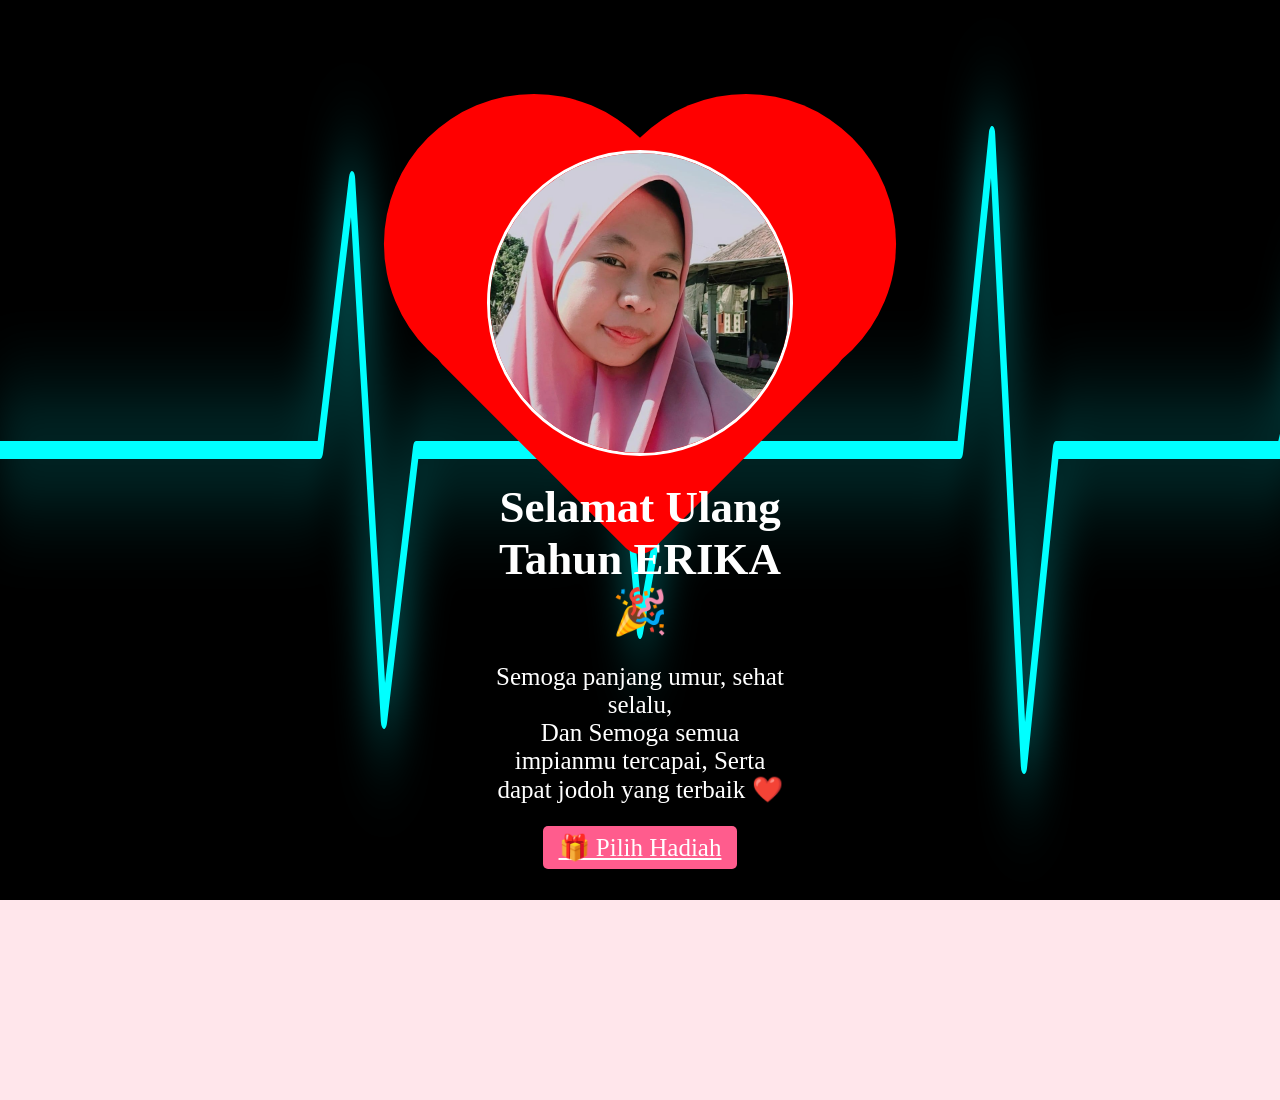
<file: index.html>
<!DOCTYPE html>
<html lang="id">
<head>
<meta charset="UTF-8">
<title>Ucapan Ulang Tahun</title>
<link rel="stylesheet" href="style.css">
</head>
<body>

<!-- ECG Background -->
<div class="ecg-background">
  <svg class="ecg-svg" viewBox="0 0 800 100" preserveAspectRatio="none">
    <polyline class="ecg-line" points="
      0,50
      100,50 110,20 120,80 130,50
      180,50 190,30 200,70 210,50
      300,50 310,15 320,85 330,50
      400,50 410,35 420,65 430,50
      500,50 510,20 520,80 530,50
      600,50 610,30 620,70 630,50
      800,50
    "></polyline>
  </svg>
</div>

<div class="card">
    <!-- Hati berdetak -->
    <div class="heart"></div>

    <!-- Foto bulat di tengah hati -->
    <div class="photo-container">
        <img src="images/erika.jpeg" alt="Foto">
    </div>

    <!-- Teks & animasi balon/hati kecil -->
    <div class="text">
        <h2>Selamat Ulang Tahun ERIKA🎉</h2>
        <p>Semoga panjang umur, sehat selalu,<br> Dan Semoga semua impianmu tercapai, Serta dapat jodoh yang terbaik ❤️</p>

        <!-- Balon -->
        <div class="balloon" style="left:5%; animation-duration:8s;"></div>
        <div class="balloon" style="left:15%; animation-duration:9s;"></div>
        <div class="balloon" style="left:25%; animation-duration:7s;"></div>
        <div class="balloon" style="left:35%; animation-duration:10s;"></div>
        <div class="balloon" style="left:45%; animation-duration:8.5s;"></div>
        <div class="balloon" style="left:55%; animation-duration:9.5s;"></div>
        <div class="balloon" style="left:65%; animation-duration:7.5s;"></div>
        <div class="balloon" style="left:75%; animation-duration:11s;"></div>
        <div class="balloon" style="left:85%; animation-duration:8s;"></div>
        <div class="balloon" style="left:95%; animation-duration:9s;"></div>

        <!-- Hati kecil -->
        <div class="small-heart" style="left:10%; animation-duration:6s;"></div>
        <div class="small-heart" style="left:20%; animation-duration:7s;"></div>
        <div class="small-heart" style="left:30%; animation-duration:6.5s;"></div>
        <div class="small-heart" style="left:40%; animation-duration:8s;"></div>
        <div class="small-heart" style="left:50%; animation-duration:7.5s;"></div>
        <div class="small-heart" style="left:60%; animation-duration:8s;"></div>
        <div class="small-heart" style="left:70%; animation-duration:7s;"></div>
        <div class="small-heart" style="left:80%; animation-duration:6.5s;"></div>
        <div class="small-heart" style="left:90%; animation-duration:8.5s;"></div>

        <!-- Tombol hadiah -->
        <a href="asset/hadiah.html" class="gift-button">🎁 Pilih Hadiah</a>
    </div> <!-- Tutup .text -->
</div> <!-- Tutup .card -->

<!-- Modal hadiah -->
<div id="gift-modal">
  <div class="gift-content">
    <span class="close-btn">&times;</span>
    <iframe src="asset/hadiah.html" frameborder="0"></iframe>
  </div>
</div>


  <audio id="bg-music" loop>
  <source src="images/lagu.mp3" type="audio/mpeg">
</audio>

<script>
  document.addEventListener("click", function () {
    const music = document.getElementById("bg-music");
    music.play();
  }, { once: true });
</script>

<script src="script.js"></script>
</body>
</html>
</file>
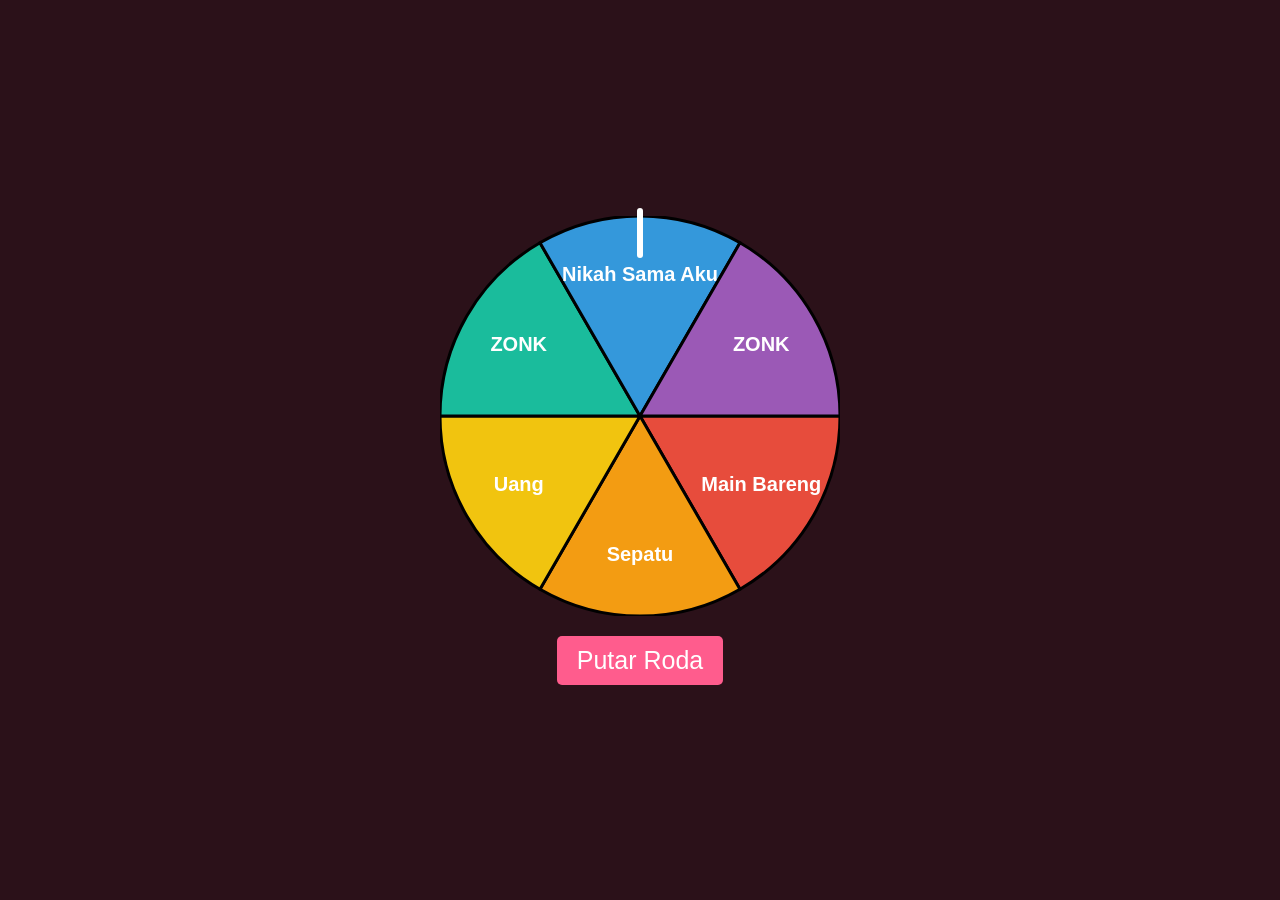
<file: asset/hadiah.html>
<!DOCTYPE html>
<html lang="id">
<head>
<meta charset="UTF-8">
<title>Roda Hadiah Selalu Tas</title>
<style>
body {
  margin: 0;
  background: #2b1119;
  display: flex;
  flex-direction: column;
  justify-content: center;
  align-items: center;
  height: 100vh;
  font-family: Arial, sans-serif;
}

.wheel-container {
  position: relative;
  width: 400px;
  height: 400px;
}

#wheel {
  width: 100%;
  height: 100%;
  transform: rotate(0deg);
  transition: transform 4s cubic-bezier(0.33,1,0.68,1);
}

.pointer {
  position: absolute;
  top: -8px;
  left: 50%;
  width: 6px;
  height: 50px;
  background: #fff;
  transform: translateX(-50%);
  z-index: 10;
  border-radius: 3px;
}

button {
  margin-top: 20px;
  font-size: 25px;
  padding: 10px 20px;
  background: #ff5c8d;
  color: #fff;
  border: none;
  border-radius: 5px;
  cursor: pointer;
}
button:hover { background: #d6336c; }

/* POPUP */
#popup {
  display: none;
  position: fixed;
  top:0; left:0;
  width: 100%;
  height: 100%;
  background: rgba(0,0,0,0.7);
  justify-content: center;
  align-items: center;
}

#popup .content {
  background: white;
  padding: 20px;
  border-radius: 10px;
  text-align: center;
  position: relative;
}

#popup .buttons {
  margin-top: 20px;
  position: relative;
  height: 60px;
}

#popup button#accept {
  padding: 10px 20px;
  margin-right: 20px;
  cursor: pointer;
}

#popup button#cancel {
  padding: 10px 20px;
  cursor: pointer;
  position: absolute;
}
</style>
</head>
<body>

<div class="wheel-container">
  <div class="pointer"></div>
  <svg id="wheel" viewBox="0 0 400 400">
    <g id="segments"></g>
  </svg>
</div>

<button onclick="spinWheel()">Putar Roda</button>

<!-- POPUP -->
<div id="popup">
  <div class="content">
    <h2>Hadiahmu: Nikah Sama Aku ❤️</h2>
    <div class="buttons">
      <button id="accept">Terima</button>
      <button id="cancel">Nggak Di Terima</button>
    </div>
  </div>
</div>

<script>
// Daftar hadiah
const gifts = ["Main Bareng","Sepatu","Uang","ZONK","Nikah Sama Aku","ZONK"];
const wheel = document.getElementById("wheel");
const segGroup = document.getElementById("segments");
const total = gifts.length;
const colors = ["#E74C3C","#F39C12","#F1C40F","#1ABC9C","#3498DB","#9B59B6"];

// Buat segmen roda
for(let i=0;i<total;i++){
  const start = (360/total)*i;
  const end = (360/total)*(i+1);
  const r = 200, rad=Math.PI/180;
  const x1 = 200+r*Math.cos(start*rad);
  const y1 = 200+r*Math.sin(start*rad);
  const x2 = 200+r*Math.cos(end*rad);
  const y2 = 200+r*Math.sin(end*rad);
  const path = `M200,200 L${x1},${y1} A${r},${r} 0 0,1 ${x2},${y2} Z`;
  const seg = document.createElementNS("http://www.w3.org/2000/svg","path");
  seg.setAttribute("d",path);
  seg.setAttribute("fill",colors[i]);
  seg.setAttribute("stroke","#000");
  seg.setAttribute("stroke-width","3");
  segGroup.appendChild(seg);

  const angle = start+(360/total)/2;
  const tx = 200+(r-60)*Math.cos(angle*rad);
  const ty = 200+(r-60)*Math.sin(angle*rad);
  const text = document.createElementNS("http://www.w3.org/2000/svg","text");
  text.setAttribute("x",tx);
  text.setAttribute("y",ty);
  text.setAttribute("fill","#fff");
  text.setAttribute("font-size","20");
  text.setAttribute("font-weight","bold");
  text.setAttribute("text-anchor","middle");
  text.setAttribute("alignment-baseline","middle");
  text.textContent = gifts[i];
  segGroup.appendChild(text);
}

// Animasi putar
let currentRotation = 0;
function spinWheel(){
  const extraSpins = 360*3;
  const degPerSegment = 360 / total;
  const targetSegment = 0; // Selalu "Tas"
  const finalRotation = extraSpins + targetSegment * degPerSegment;
  
  currentRotation += finalRotation;
  wheel.style.transform = `rotate(${currentRotation}deg)`;

  setTimeout(()=>{
    document.getElementById("popup").style.display = "flex";
  },4000);
}

// Tombol cancel kabur
const cancelBtn = document.getElementById("cancel");
cancelBtn.addEventListener("mouseover", () => {
    const maxX = window.innerWidth - 100;
    const maxY = window.innerHeight - 100;
    const x = Math.random() * maxX;
    const y = Math.random() * maxY;
    cancelBtn.style.position = "fixed";
    cancelBtn.style.left = x + "px";
    cancelBtn.style.top = y + "px";
});

// Tombol terima
const acceptBtn = document.getElementById("accept");
acceptBtn.addEventListener("click", () => {
    alert("Yeay! Kamu menerima ❤️");

    // Kirim pesan ke parent untuk menutup modal
    if (window.parent) {
        window.parent.postMessage({ action: "closeGiftModal" }, "*");
    } // naik 1 folder ke index.html
});
</script>

</body>
</html>
</file>
<file: style.css>
body {
    background: #ffe6eb;
    display: flex;
    justify-content: center;
    align-items: flex-start; /* mulai dari atas */
    height: 100vh;
    font-size: 30px;
    margin: 0;
    padding-top: 200px; /* geser seluruh kartu lebih ke bawah */
}

.card {
    position: relative;
    width: 300px;
    display: flex;
    flex-direction: column;
    align-items: center;
}

/* Hati berdetak */
.heart {
    width: 300px;
    height: 300px;
    background: red;
    position: relative;
    transform: rotate(-45deg);
    border-radius: 20px;
    animation: beat 1s infinite;
}

.heart::before,
.heart::after {
    content: "";
    width: 300px;
    height: 300px;
    background: red;
    border-radius: 50%;
    position: absolute;
}

.heart::before { top: -150px; left: 0; }
.heart::after  { left: 150px; top: 0; }

@keyframes beat {
    0%,50%,100% { transform: rotate(-45deg) scale(1); }
    25%,75% { transform: rotate(-45deg) scale(1.1); }
}

/* Foto bulat muncul dari atas */
.photo-container {
    width: 300px;
    height: 300px;
    border-radius: 50%;
    overflow: hidden;
    border: 3px solid white;
    margin-top: -350px; /* naik sedikit supaya pas di tengah hati */
    opacity: 0;
    transform: translateY(0);
    animation: dropPhoto 1s forwards;
    animation-delay: 1s;
}

.photo-container img {
    width: 100%;
    height: 100%;
    object-fit: cover;
}

@keyframes dropPhoto {
    0% { opacity: 0; transform: translateY(-200px); }
    100% { opacity: 1; transform: translateY(0); }
}

/* Teks di bawah hati */
.text {
    opacity: 0;
    animation: fadeIn 1s forwards;
    animation-delay: 2s;
    margin-top: 20px;
    text-align: center;
    color: white;
}

.text h2 { margin: 5px 0; }
.text p  { font-size: 25px; }

.gift-button {
    margin-top: 10px;
    padding: 8px 16px;
    font-size: 14px;
    border: none;
    border-radius: 5px;
    background-color: #ff5c8d;
    color: white;
    cursor: pointer;
}

.gift-button:hover { background-color: #d6336c; }

@keyframes fadeIn {
    0% { opacity: 0; transform: translateY(20px); }
    100% { opacity: 1; transform: translateY(0); }
}

/* ================= BALON DAN HATI KECIL ================= */
@keyframes floatUp {
    0% { transform: translateY(0) scale(0.5); opacity: 0; }
    10% { opacity: 1; }
    100% { transform: translateY(-110vh) scale(1); opacity: 0; }
}

.balloon, .small-heart {
    position: absolute;
    bottom: -50px;
    opacity: 0;
    animation: floatUp linear infinite;
}

/* Balon */
.balloon {
    width: 30px;
    height: 40px;
    background: radial-gradient(circle at 50% 30%, #ff5c8d, #d6336c);
    border-radius: 50% 50% 50% 50% / 60% 60% 40% 40%;
}

/* Hati kecil */
.small-heart {
    width: 20px;
    height: 20px;
    background: red;
    transform: rotate(-45deg);
}
.small-heart::before,
.small-heart::after {
    content: "";
    position: absolute;
    width: 20px;
    height: 20px;
    background: red;
    border-radius: 50%;
}
.small-heart::before { top: -10px; left: 0; }
.small-heart::after  { left: 10px; top: 0; }

/* ECG full screen background */
.ecg-background {
    position: fixed;
    top: 0;
    left: 0;
    width: 100%;
    height: 100%;
    background: black;
    overflow: hidden;
    z-index: 0;
}

/* SVG yang memenuhi area */
.ecg-svg {
    width: 200%; /* lebih panjang supaya bisa digeser */
    height: 100%;
    animation: moveECG 4s linear infinite;
}

/* garis ECG berwarna neon */
.ecg-line {
    fill: none;
    stroke: #00ffff;
    stroke-width: 2;
    stroke-linejoin: round;
    stroke-linecap: round;
    filter: drop-shadow(0 0 6px #0ff);
}

/* animasi menggeser dari kiri ke kanan */
@keyframes moveECG {
    0% { transform: translateX(-100%); }
    100% { transform: translateX(0%); }
}

/* Modal overlay */
#gift-modal {
  display: none; /* tersembunyi awalnya */
  position: fixed;
  top: 0; left: 0;
  width: 100%; height: 100%;
  background: rgba(0,0,0,0.7);
  justify-content: center;
  align-items: center;
  z-index: 100;
}

/* Konten hadiah */
.gift-content {
  width: 80%;
  max-width: 600px;
  height: 80%;
  background: white;
  border-radius: 15px;
  overflow: hidden;
  position: relative;
}

/* Tombol tutup */
.close-btn {
  position: absolute;
  top: 10px; right: 15px;
  font-size: 24px;
  cursor: pointer;
  z-index: 101;
}

/* iframe */
.gift-content iframe {
  width: 100%;
  height: 100%;
  border: none;
}

.gift-button {
    margin-top: 10px;
    padding: 8px 16px;
    font-size: 25px;
    border: none;
    border-radius: 5px;
    background-color: #ff5c8d;
    color: white;
    cursor: pointer;
}

.gift-button:hover { background-color: #d6336c; }
</file>
